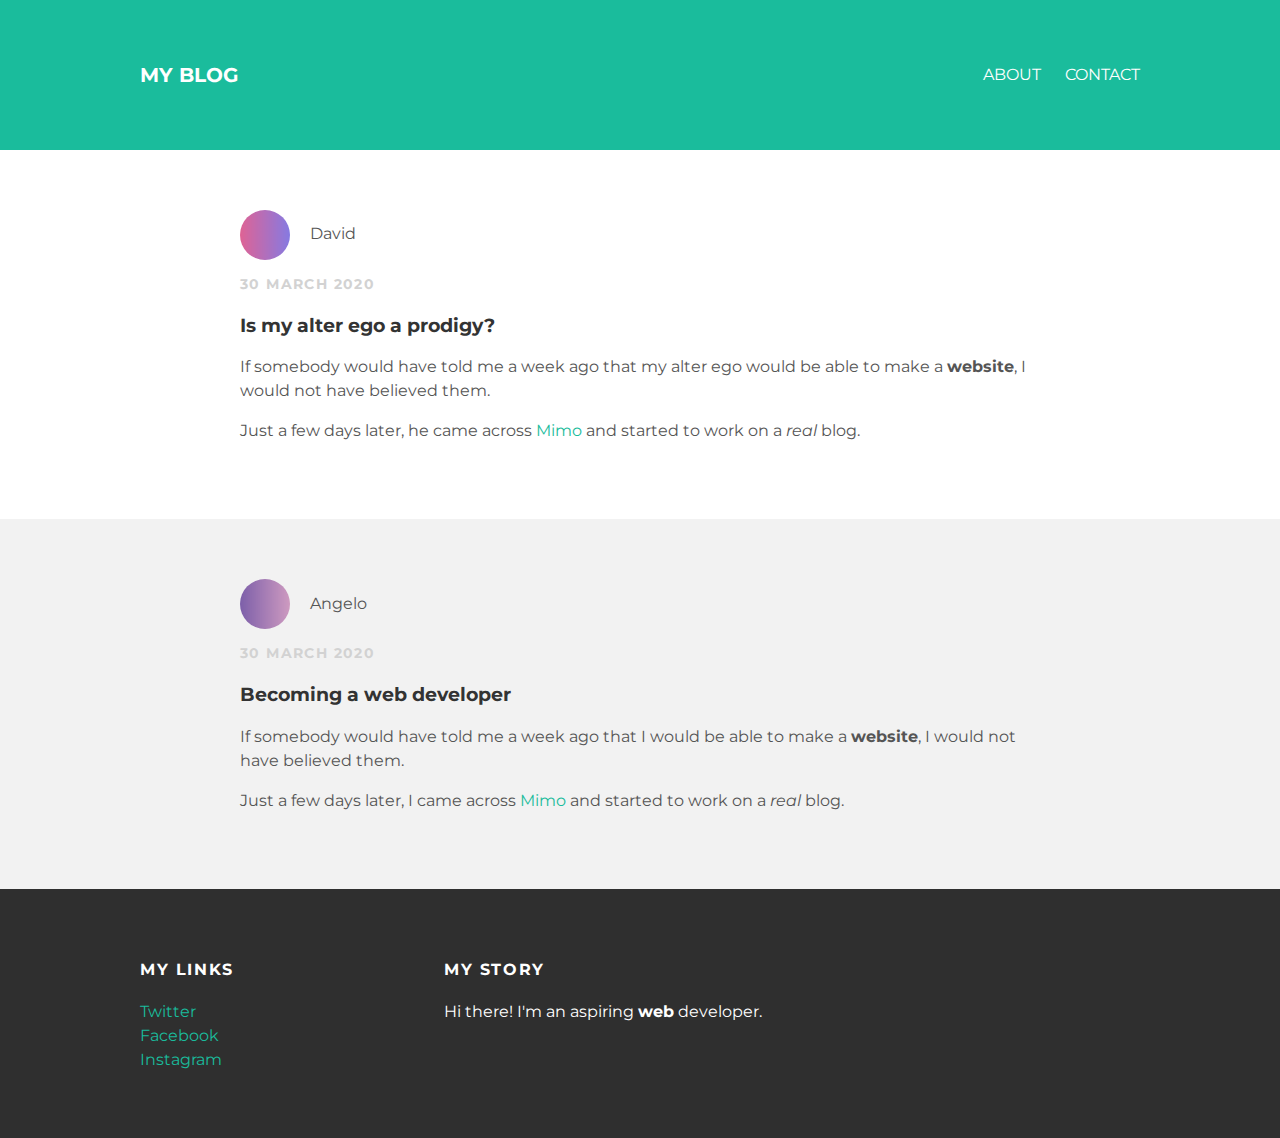
<file: index.html>
<!doctype HTML>
<html>
<head>
  <title>My blog</title>
  <link rel="stylesheet" type="text/css" href="styles.css">
</head>
<body>
  <div id="header">
    <div class="container">
      <a id="header-title" href="index.html">My Blog</a>
      <ul id="header-nav">
        <li><a href="about.html">About</a></li>
        <li><a href="mailto:averbeek93@gmail.com">Contact</a></li>
      </ul>
    </div>
  </div>

  <div id="content">
    <div class="post-container">
      <div class="post">
        <div class="post-author">
          <img src="profile-avatar-two.png">
          <span>David</span>
        </div>
        <p class="post-date">30 March 2020</p>
        <h3 class="post-title">Is my alter ego a prodigy?</h3>
        <div class="post-content">
          <p>If somebody would have told me a week ago that my alter ego would be able to make a <strong>website</strong>, I would not have believed them.</p>
          <p>Just a few days later, he came across <a href="www.getmimo.com">Mimo</a> and started to work on a <em>real</em> blog.</p>
        </div>
      </div>
    </div>

    <div class="post-container">
      <div class="post">
        <div class="post-author">
          <img src="profile-avatar.png">
          <span>Angelo</span>
        </div>
        <p class="post-date">30 March 2020</p>
        <h3 class="post-title">Becoming a web developer</h3>
        <div class="post-content">
          <p>If somebody would have told me a week ago that I would be able to make a <strong>website</strong>, I would not have believed them.</p>
          <p>Just a few days later, I came across <a href="www.getmimo.com">Mimo</a> and started to work on a <em>real</em> blog.</p>
        </div>
      </div>
    </div>
  </div>

  <div id="footer">
    <div class="container">
      <div class="column">
        <h4>My Links</h4>
        <p>
          <a href="https://twitter.com">Twitter</a>
          <br>
          <a href="https://facebook.com">Facebook</a>
          <br>
          <a href="https://instagram.com">Instagram</a>
        </p>
      </div>
      <div class="column">
        <h4>My Story</h4>
        <p>Hi there! I'm an aspiring <strong>web</strong> developer.</p>
      </div>
    </div>
  </div>
</body>
</html>
</file>
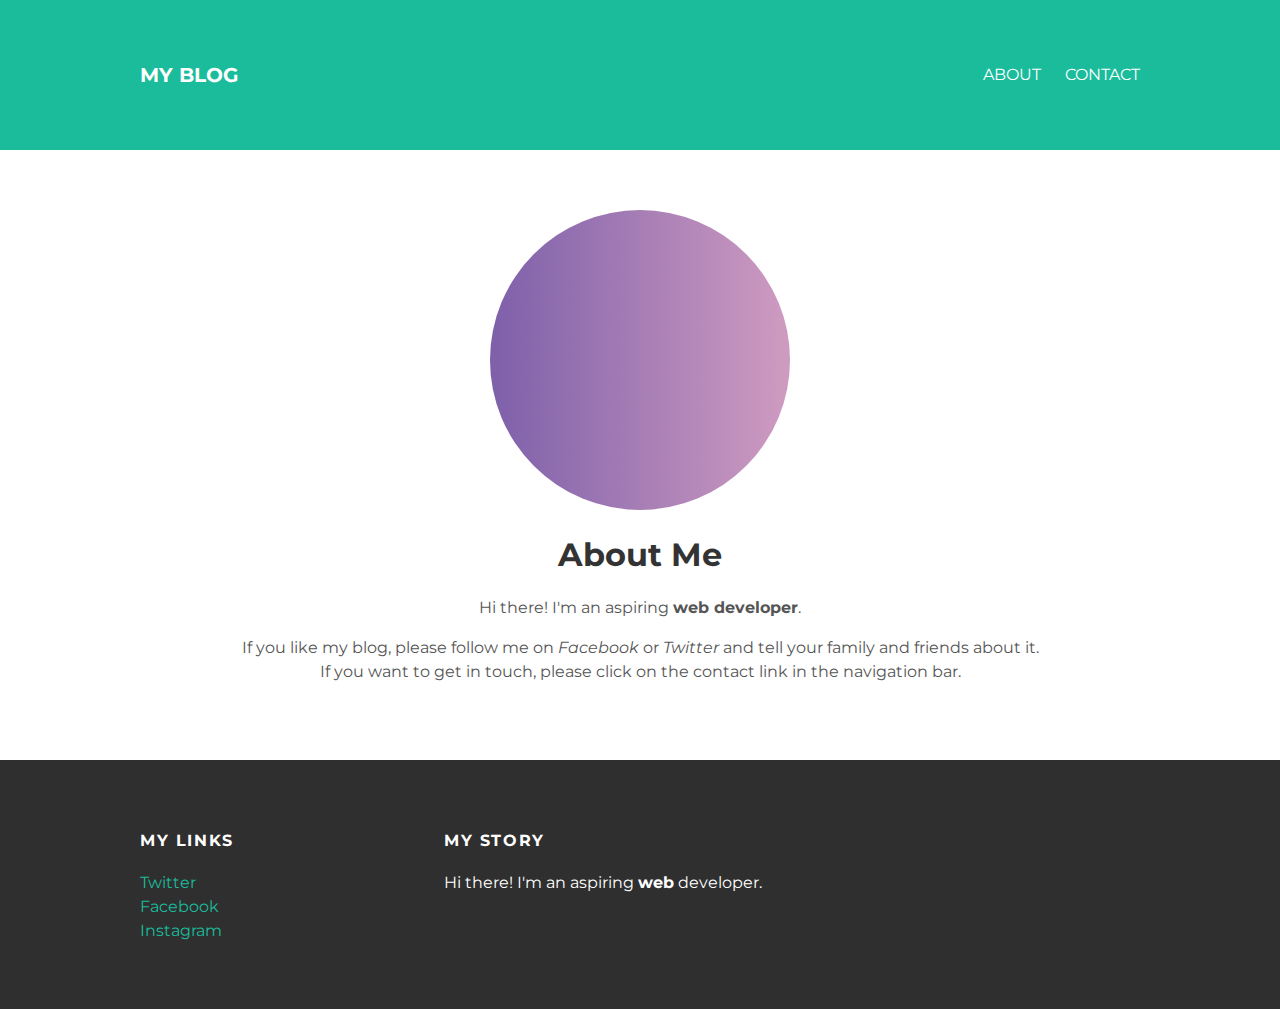
<file: about.html>
<!doctype HTML>
<html>
<head>
  <title>My blog</title>
  <link rel="stylesheet" type="text/css" href="styles.css">
</head>
<body>
  <div id="header">
    <div class="container">
      <a id="header-title" href="index.html">My Blog</a>
      <ul id="header-nav">
        <li><a href="about.html">About</a></li>
        <li><a href="mailto:averbeek93@gmail.com">Contact</a></li>
      </ul>
    </div>
  </div>

  <div id="content">
    <div class="container">
      <div class="about">
        <div class="about-author">
          <img src="profile-avatar.png">
        </div>
        <h1 class="about-title">About Me</h1>
        <div class="about-content">
          <p>Hi there! I'm an aspiring <strong>web developer</strong>.</p>
          <p>If you like my blog, please follow me on <em>Facebook</em> or <em>Twitter</em> and tell your family and friends about it. If you want to get in touch, please click on the contact link in the navigation bar.</p>
        </div>
      </div>
    </div>
  </div>

  <div id="footer">
    <div class="container">
      <div class="column">
        <h4>My Links</h4>
        <p>
          <a href="https://twitter.com">Twitter</a>
          <br>
          <a href="https://facebook.com">Facebook</a>
          <br>
          <a href="https://instagram.com">Instagram</a>
        </p>
      </div>
      <div class="column">
        <h4>My Story</h4>
        <p>Hi there! I'm an aspiring <strong>web</strong> developer.</p>
      </div>
    </div>
  </div>
  </body>
  </html>
</file>
<file: styles.css>
@import url(http://fonts.googleapis.com/css?family=Montserrat:400,700);

body {
  color: #555;
  margin: 0;

  font-family: 'Montserrat', sans-serif;
}

h1, h2, h3, h4 {
  color: #333;
}

p {
  line-height: 1.5;
}

a {
  color: #1abc9c;
  text-decoration: none;
}

a:hover {
  color: #f6a623;
}

#header {
  background-color: #1abc9c;
  height: 150px;
  line-height: 150px;
}

#header a {
  color: white;
  text-decoration: none;

  text-transform: uppercase;
  letter-spacing: 0.1 em;
}

#header a:hover {
  color: #222;
}

.container {
  max-width:1000px;
  margin: 0 auto;
}

#header-title {
  display: block;
  float: left;

  font-size: 20px;
  font-weight: bold;
}

#header-nav {
  display: block;
  float: right;
  margin-top: 0px;
}

#header-nav li {
  display: inline;
}

#header-nav li {
  display: inline;
  padding-left: 20px;
}

.post-container:nth-child(even){
  background-color: #f2f2f2;
}

.post, .about {
  max-width: 800px;
  margin: 0 auto;
  padding: 60px 0;
}

.post-author img {
  width: 50px;
  height: 50px;
  vertical-align: middle;
}

.post-author img,
.about-author img {
  border-radius: 50%;
}

.post-author span {
  margin-left: 16px;
}

.post-date {
  color: #d2d2d2;

  font-size: 14px;
  font-weight: bold;

  text-transform: uppercase;
  letter-spacing: 0.1em;
}

.about {
  text-align: center;
}

#footer {
  background-color: #2f2f2f;
  padding: 50px 0;
}

.column {
  min-width: 300px;
  display: inline-block;
  vertical-align: top;
}

#footer h4 {
  color: white;
  text-transform: uppercase;
  letter-spacing: 0.1em;
}

#footer p {
  color: white;
}
</file>
